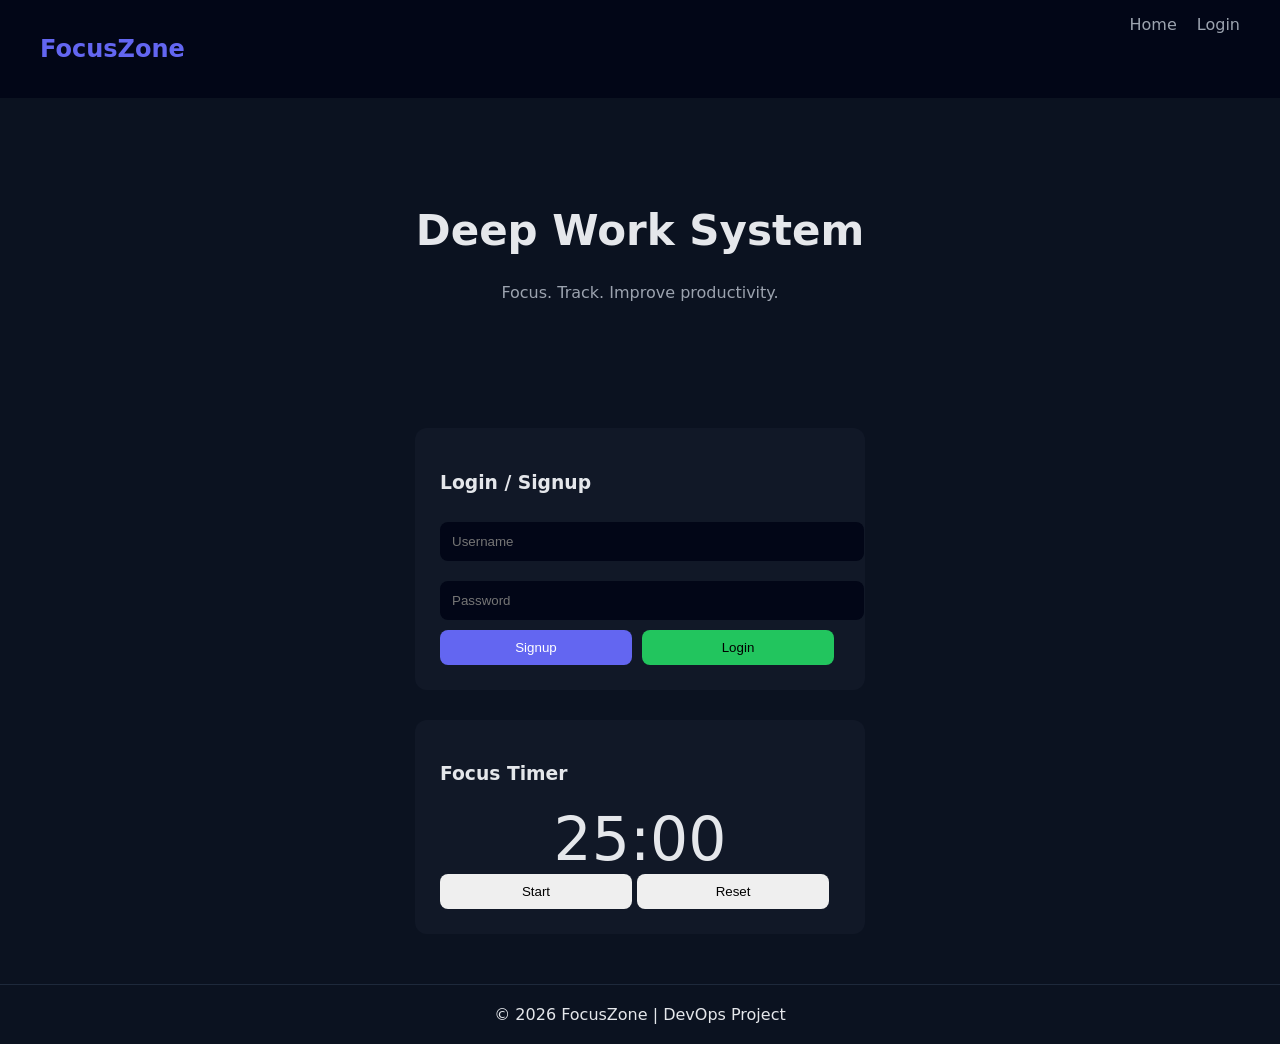
<file: frontend/index.html>
<!DOCTYPE html>
<html lang="en">
<head>
<meta charset="UTF-8">
<meta name="viewport" content="width=device-width, initial-scale=1.0">
<title>FocusZone Pro</title>

<style>
:root {
  --bg:#0b1220;
  --card:#111827;
  --accent:#6366f1;
  --text:#e5e7eb;
  --muted:#9ca3af;
}

body {
  margin:0;
  font-family:system-ui;
  background:var(--bg);
  color:var(--text);
}

/* Navbar */
.nav {
  display:flex;
  justify-content:space-between;
  padding:15px 40px;
  background:#020617;
}
.nav h2 {color:var(--accent);}
.nav a {color:var(--muted); margin-left:15px; text-decoration:none;}
.nav a:hover {color:white}

/* Hero */
.hero {
  text-align:center;
  padding:80px 20px;
}
.hero h1 {font-size:42px;}
.hero p {color:var(--muted);}

/* Card */
.card {
  background:var(--card);
  padding:25px;
  border-radius:12px;
  max-width:400px;
  margin:30px auto;
}

/* Inputs */
input {
  width:100%;
  padding:12px;
  margin:10px 0;
  border-radius:8px;
  border:none;
  background:#020617;
  color:white;
}

/* Buttons */
button {
  padding:10px;
  width:48%;
  border:none;
  border-radius:8px;
  cursor:pointer;
}
.login {background:#22c55e;}
.signup {background:#6366f1; color:white}

/* Timer */
.timer {
  font-size:60px;
  text-align:center;
  margin-top:20px;
}

/* Footer */
footer {
  text-align:center;
  padding:20px;
  margin-top:50px;
  border-top:1px solid #1e293b;
}
</style>
</head>

<body>

<!-- NAV -->
<div class="nav">
  <h2>FocusZone</h2>
  <div>
    <a href="#">Home</a>
    <a href="#login">Login</a>
  </div>
</div>

<!-- HERO -->
<div class="hero">
  <h1>Deep Work System</h1>
  <p>Focus. Track. Improve productivity.</p>
</div>

<!-- LOGIN -->
<div class="card" id="login">
  <h3>Login / Signup</h3>

  <input id="username" placeholder="Username">
  <input id="password" type="password" placeholder="Password">

  <div style="display:flex; gap:10px;">
    <button class="signup" onclick="signup()">Signup</button>
    <button class="login" onclick="login()">Login</button>
  </div>
</div>

<!-- TIMER -->
<div class="card">
  <h3>Focus Timer</h3>
  <div class="timer" id="time">25:00</div>

  <button onclick="start()">Start</button>
  <button onclick="reset()">Reset</button>
</div>

<footer>
  © 2026 FocusZone | DevOps Project
</footer>

<script>
function login(){
  fetch("https://devops-backend-iigs.onrender.com/login",{
    method:"POST",
    headers:{"Content-Type":"application/json"},
    body:JSON.stringify({
      username:username.value,
      password:password.value
    })
  })
  .then(res=>res.json())
  .then(data=>{
    alert(data.message);

    if(data.message.includes("success")){
      // store session
      localStorage.setItem("user", username.value);

      // redirect
      window.location.href = "dashboard.html";
    }
  });
}
</script>
</body>
</html>
</file>
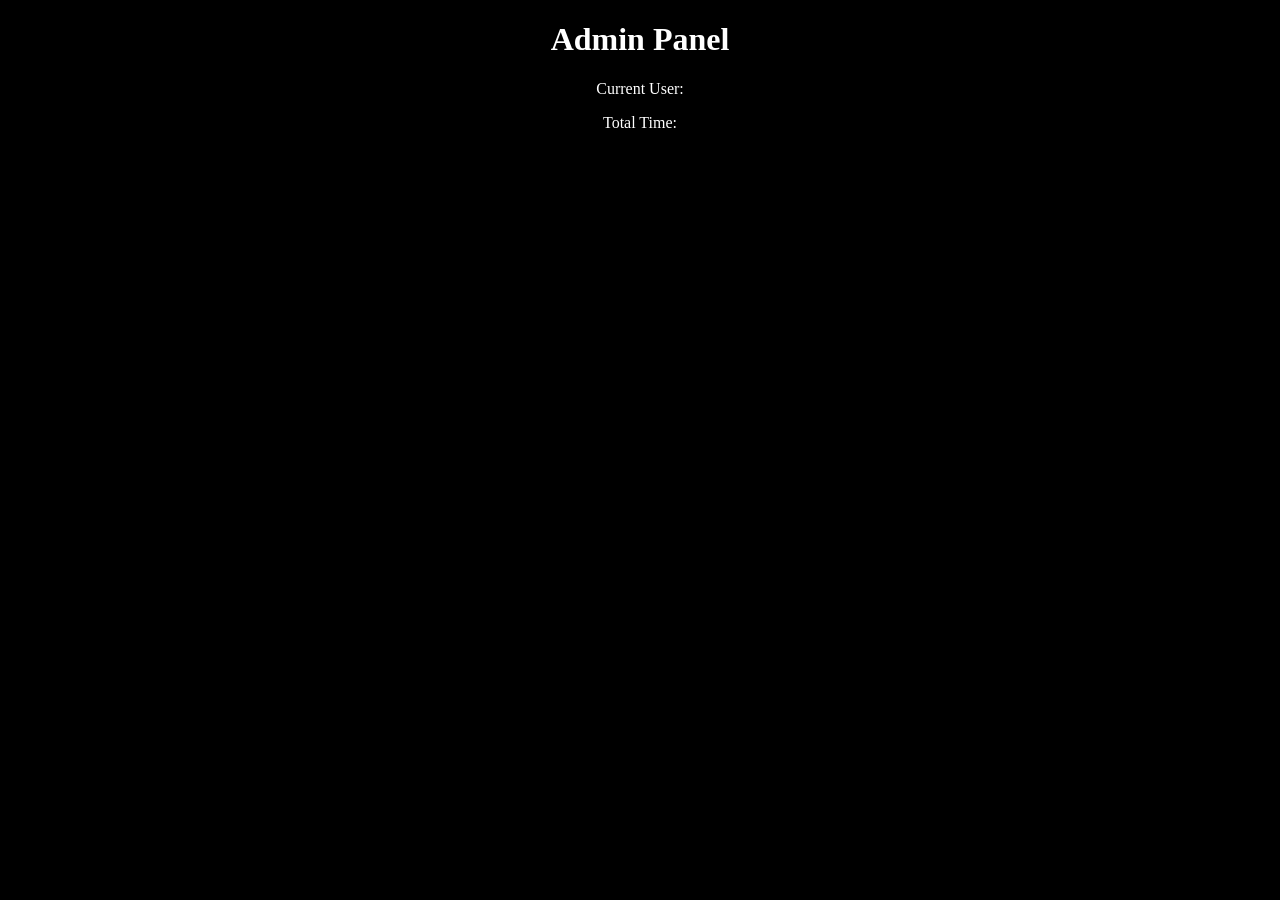
<file: frontend/admin.html>
<!DOCTYPE html>
<html>
<head>
<title>Admin</title>
</head>

<body style="background:black; color:white; text-align:center;">

<h1>Admin Panel</h1>

<p>Current User: <span id="user"></span></p>
<p>Total Time: <span id="time"></span></p>

<script>
document.getElementById("user").innerText =
  localStorage.getItem("user");

document.getElementById("time").innerText =
  localStorage.getItem("time");
</script>

</body>
</html>
</file>
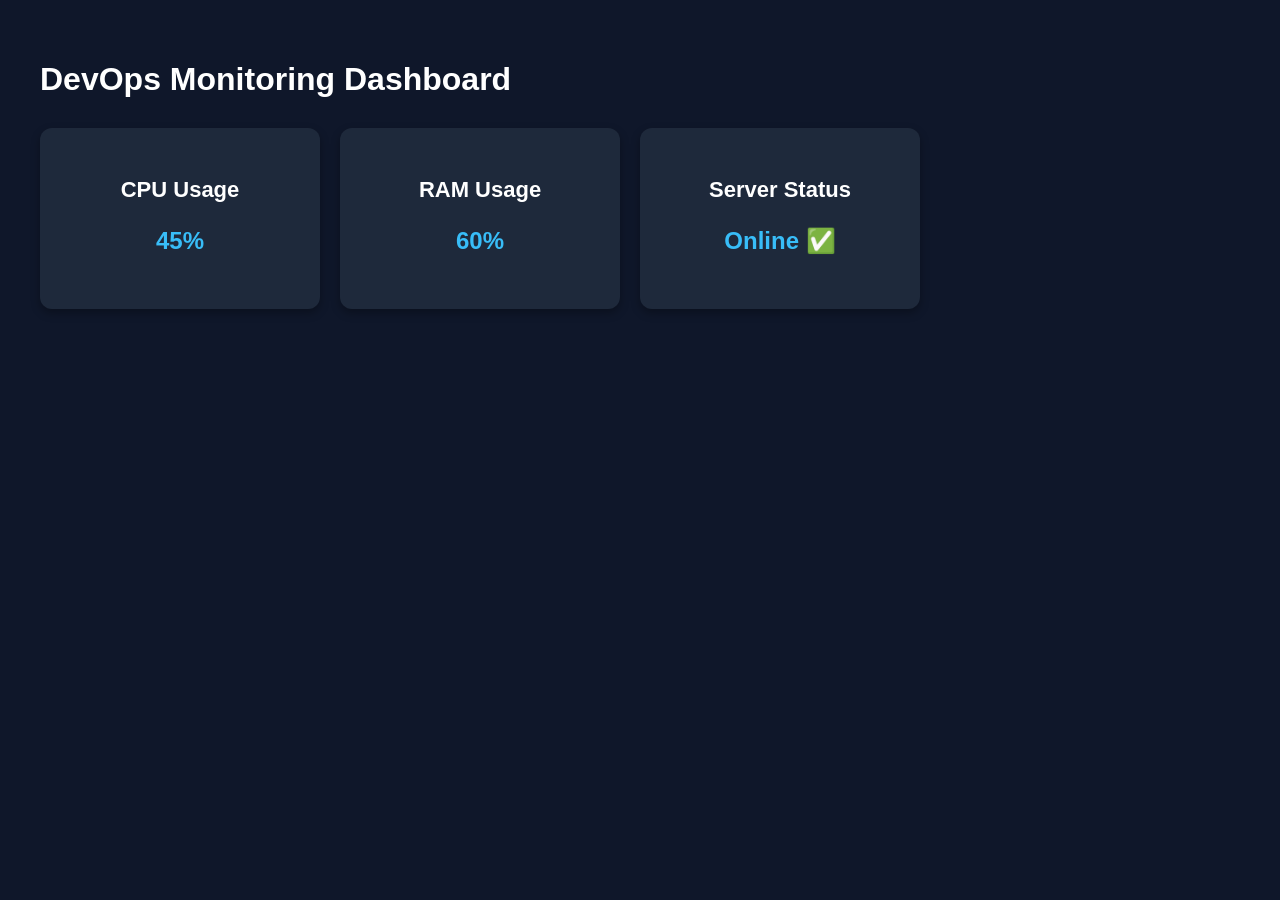
<file: frontend/dashboard.html>
<!DOCTYPE html>
<html lang="en">
<head>
  <meta charset="UTF-8">
  <meta name="viewport" content="width=device-width, initial-scale=1.0">
  <title>Dashboard</title>
  <link rel="stylesheet" href="style.css">
</head>
<body>

<div class="dashboard">

  <h1>DevOps Monitoring Dashboard</h1>

  <div class="cards">

    <div class="card">
      <h2>CPU Usage</h2>
      <p>45%</p>
    </div>

    <div class="card">
      <h2>RAM Usage</h2>
      <p>60%</p>
    </div>

    <div class="card">
      <h2>Server Status</h2>
      <p>Online ✅</p>
    </div>

  </div>

</div>

</body>
</html>
</file>
<file: frontend/style.css>
body {
  margin: 0;
  padding: 0;
  font-family: Arial, sans-serif;
  background: #0f172a;
  min-height: 100vh;
}

/* LOGIN PAGE */

.login-container {
  background: #1e293b;
  padding: 40px;
  border-radius: 12px;
  width: 320px;
  text-align: center;

  position: absolute;
  top: 50%;
  left: 50%;
  transform: translate(-50%, -50%);
}

.login-container h1 {
  color: white;
  margin-bottom: 30px;
}

input {
  width: 100%;
  padding: 12px;
  margin-bottom: 15px;
  border: none;
  border-radius: 8px;
  box-sizing: border-box;
}

button {
  width: 100%;
  padding: 12px;
  border: none;
  background: #3b82f6;
  color: white;
  border-radius: 8px;
  cursor: pointer;
  font-size: 16px;
}

button:hover {
  background: #2563eb;
}

#message {
  color: #22c55e;
  margin-top: 15px;
}

/* DASHBOARD */

.dashboard {
  padding: 40px;
  color: white;
}

.dashboard h1 {
  margin-bottom: 30px;
}

.cards {
  display: flex;
  gap: 20px;
  flex-wrap: wrap;
}

.card {
  background: #1e293b;
  padding: 30px;
  border-radius: 12px;
  width: 220px;
  text-align: center;
  box-shadow: 0 4px 10px rgba(0,0,0,0.3);
}

.card h2 {
  margin-bottom: 15px;
  font-size: 22px;
}

.card p {
  font-size: 24px;
  font-weight: bold;
  color: #38bdf8;
}
</file>
